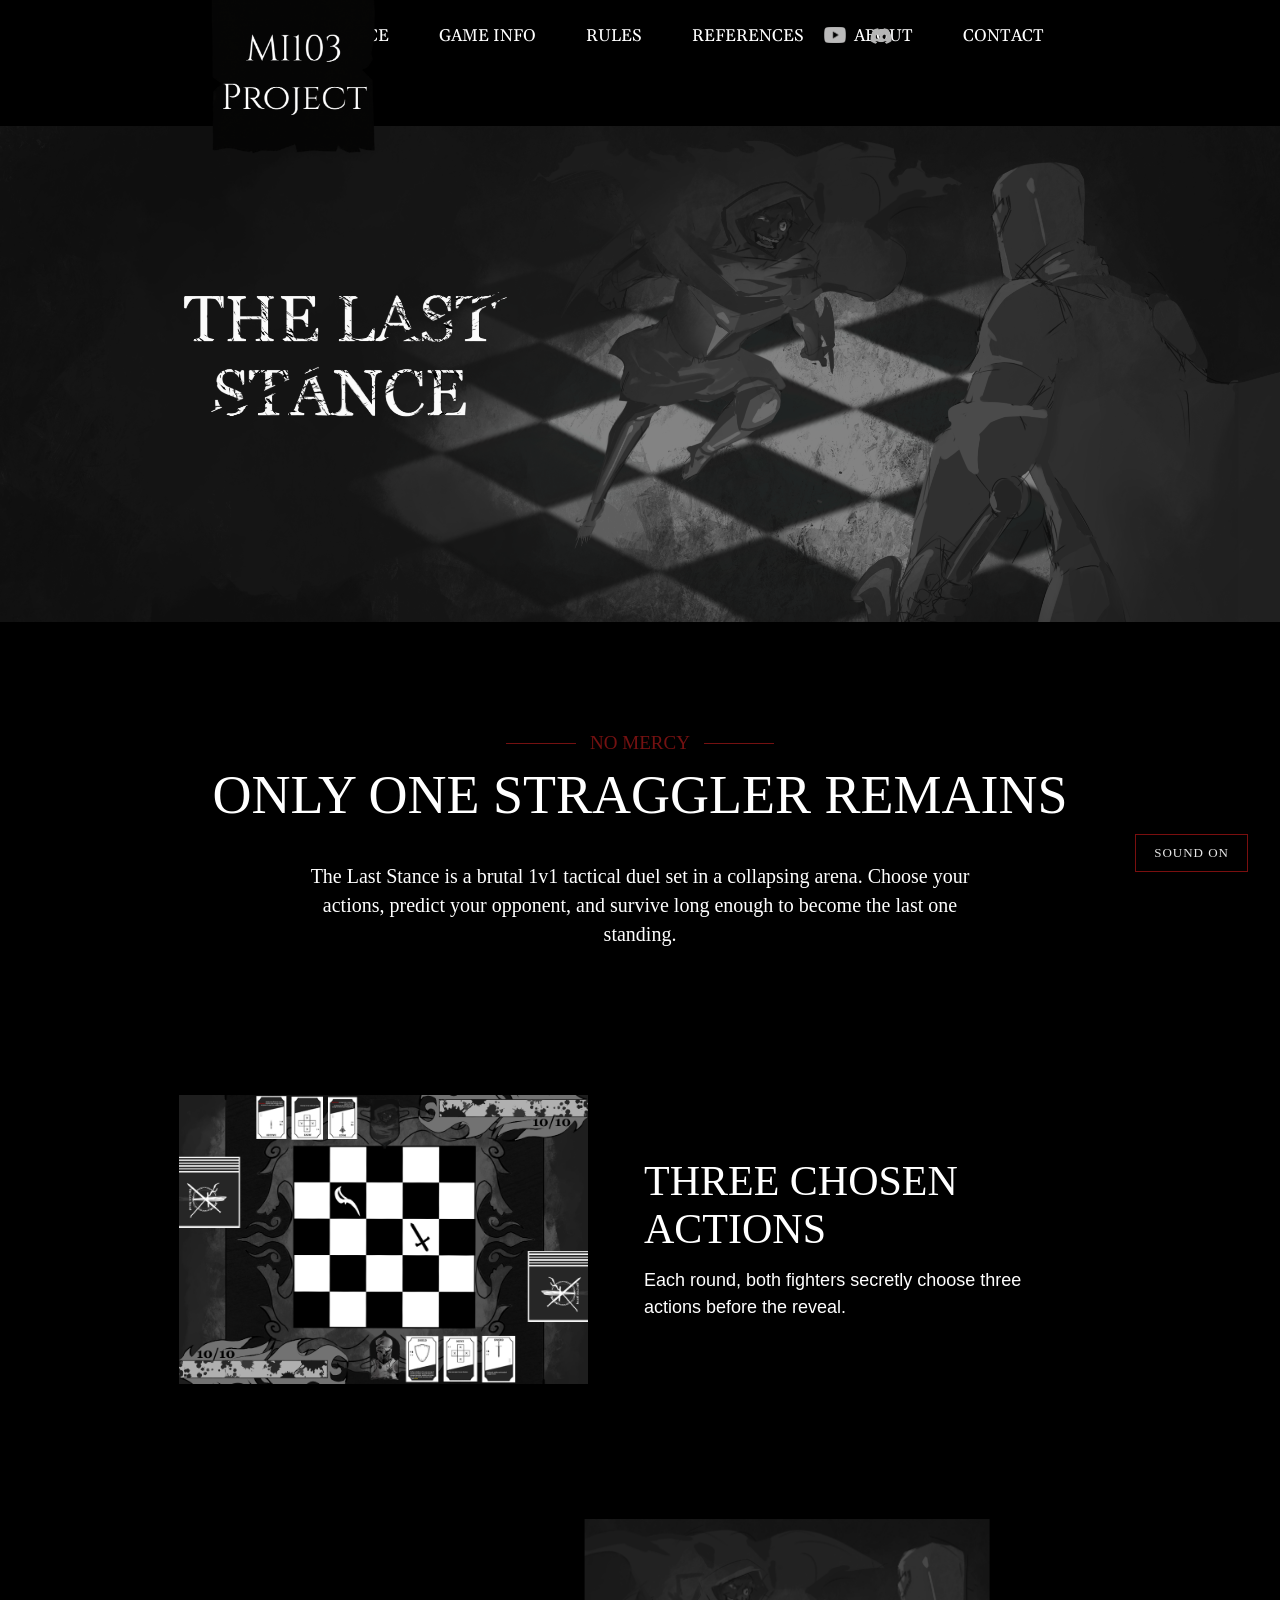
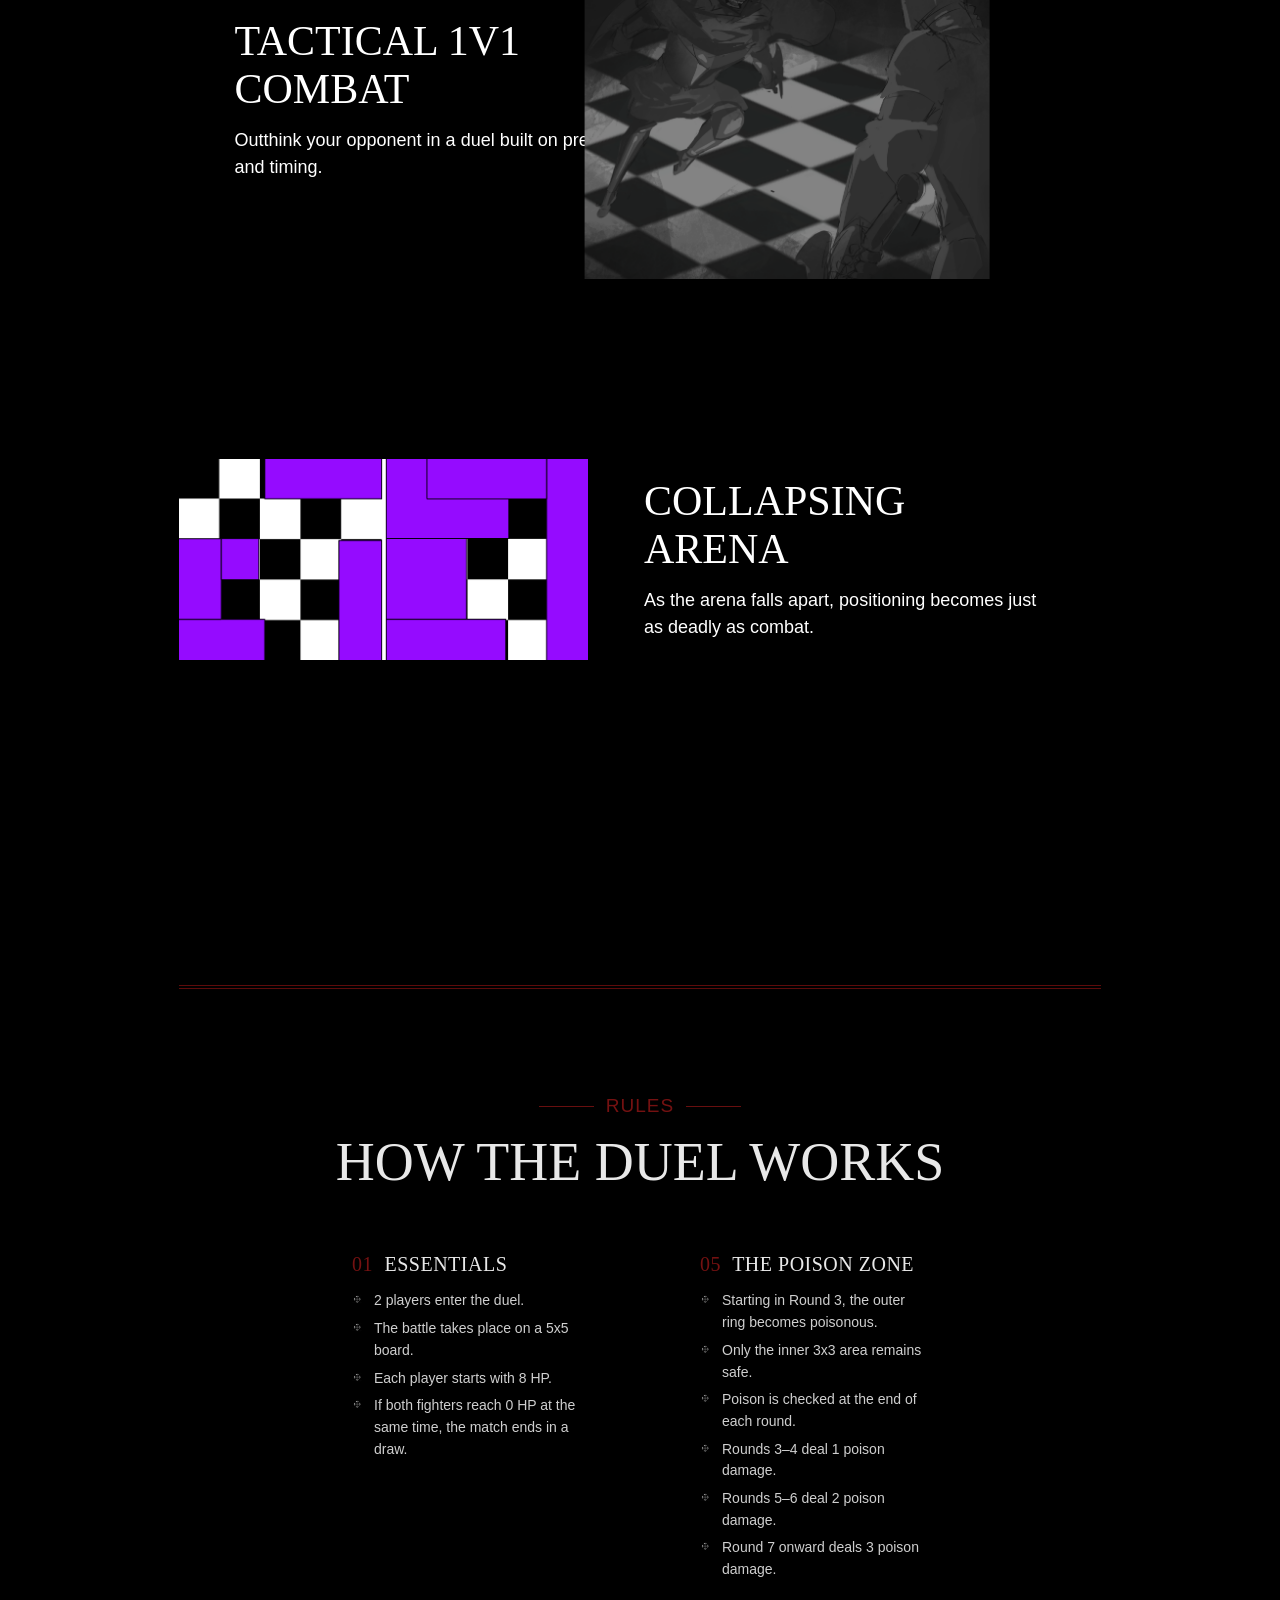
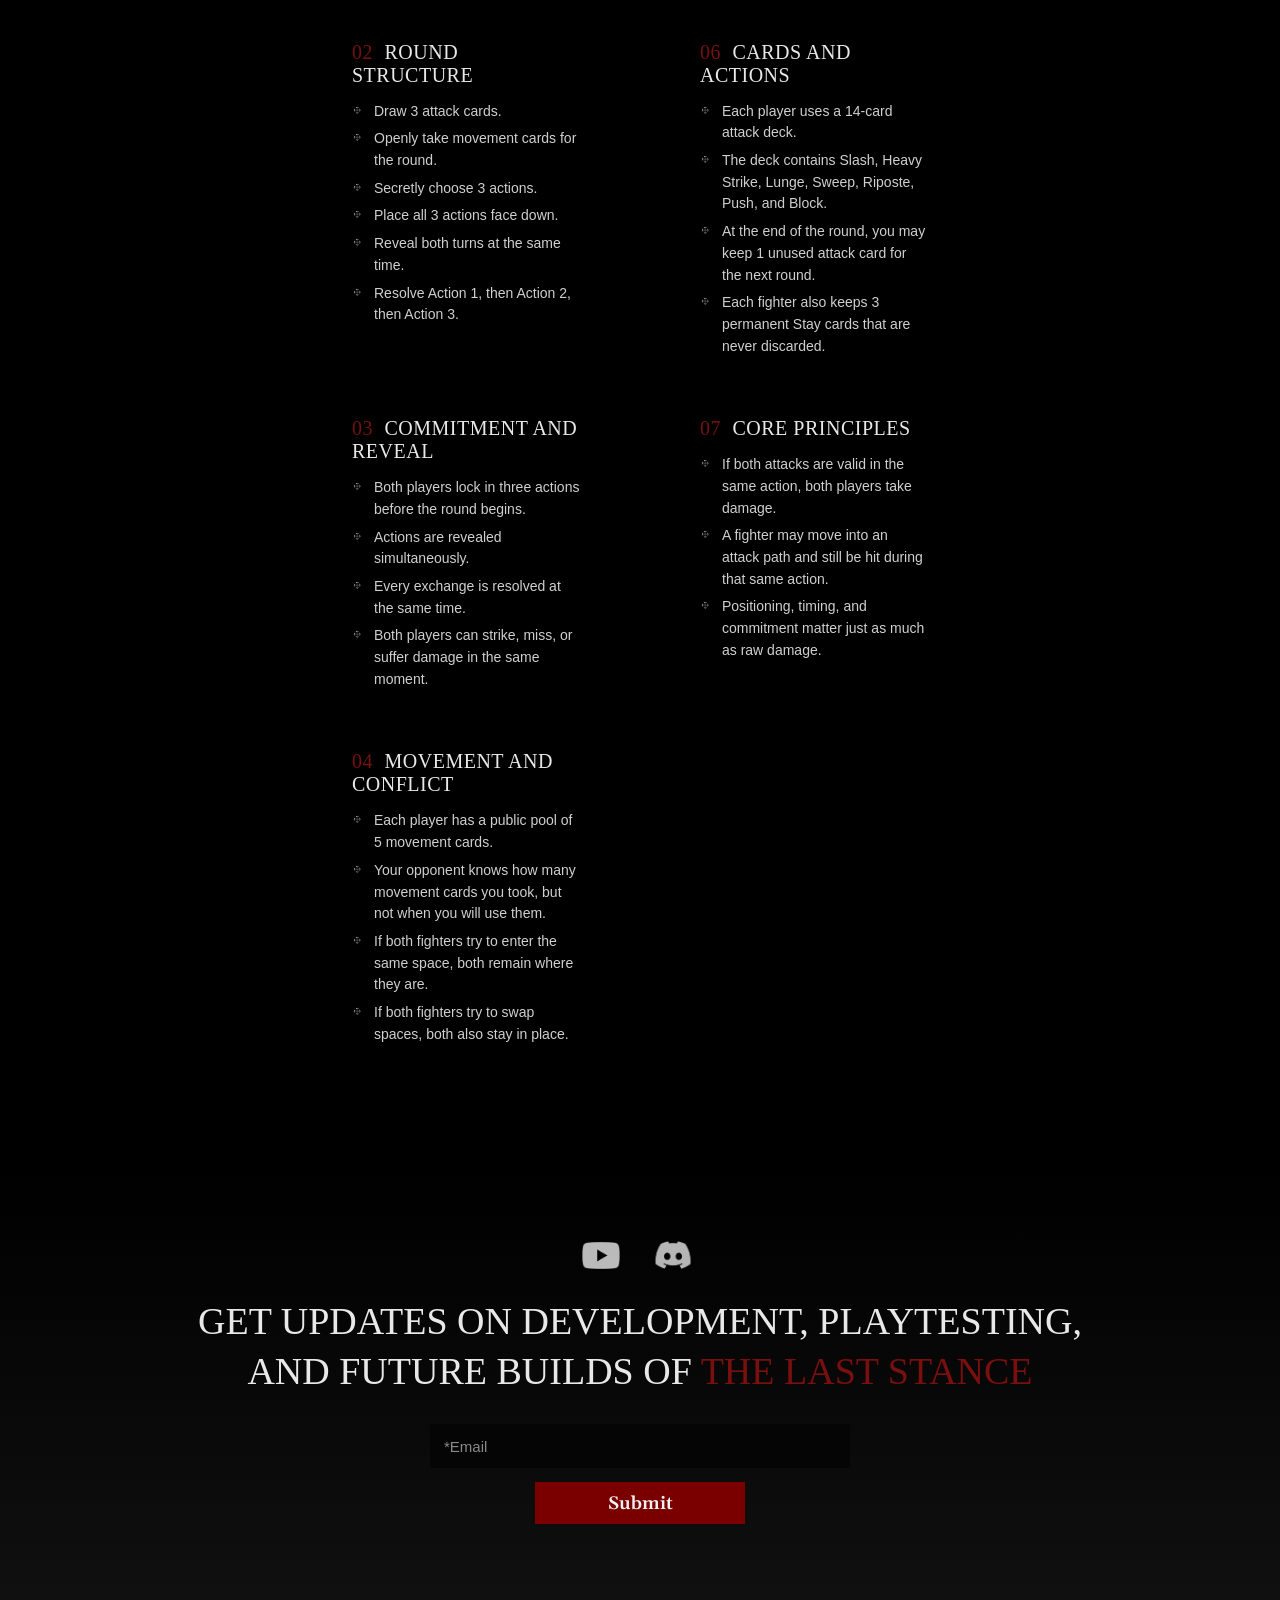
<file: index.html>
<html>

    <head>
        <meta charset="UTF-8">
        <title>The Last Stance</title>
        <link rel="icon" href="assets/Logo_The_Last_Stance.png" type="image/png">
        <link rel="stylesheet" href="style.css">
        <link rel="preconnect" href="https://fonts.googleapis.com">
        <link rel="preconnect" href="https://fonts.gstatic.com" crossorigin>
        <link href="https://fonts.googleapis.com/css2?family=Gelasio:wght@400;500;600;700&display=swap" rel="stylesheet">
    </head>

    <script>
        document.addEventListener("DOMContentLoaded", function () {
            document.body.classList.add("fade-in");

            const links = document.querySelectorAll('a[href$=".html"], a[href*=".html#"]');

            links.forEach(link => {
                link.addEventListener("click", function (e) {
                    const href = this.getAttribute("href");

                    if (!href || href.startsWith("#")) return;

                    e.preventDefault();
                    document.body.classList.remove("fade-in");
                    document.body.classList.add("fade-out");

                    setTimeout(() => {
                        window.location.href = href;
                    }, 150);
                });
            });
        });
    </script>

    
    <body>
        <audio id="bg-music" controls preload="auto">
            <source src="assets/music/Struggler.mp3" type="audio/mpeg">
        </audio>

        <button id="music-toggle" class="music-button" type="button">SOUND ON</button>

        
        <header class="navbar">
            <div class="logo-box">
                <a href="about.html" class="logo-link">
                    <img src="assets/paper.png" alt="MI103 Project Logo" class="logo-image">
                </a>
            </div>

            <nav class="nav-links">
                <a href="index.html">THE LAST STANCE</a>
                <a href="#game-info">GAME INFO</a>
                <a href="#rules">RULES</a>
                <a href="reference.html">REFERENCES</a>
                <a href="about.html">ABOUT</a>
                <a href="#contact">CONTACT</a>
            </nav>

            <div class="social-links">
                <a href="https://youtu.be/ySfu28yDXVg" aria-label="YouTube">
                    <img src="assets/Youtube_logo.png" alt="YouTube" class="youtube-icon">
                </a>
                <a href="https://discord.gg/TYEYENsBg" aria-label="Discord">
                    <img src="assets/Discord-Logo.png" alt="Discord">
                </a>
            </div>
        </header>


        <section class="hero-section">
            <img src="assets/background_with_title.png" alt="The Last Stance Hero Image" class="hero-image">
        </section>


        <section class="intro-section" id="game-info">
            <div class="intro-heading">
                <p class="intro-label">NO MERCY</p>
                <h2 class="intro-title">ONLY ONE STRAGGLER REMAINS</h2>
            </div>

            <div class="intro-summary">
                <p>
                    The Last Stance is a brutal 1v1 tactical duel set in a collapsing arena.
                    Choose your actions, predict your opponent, and survive long enough to become the last one standing.
                </p>
            </div>

            <div class="feature-row">
                <div class="feature-image-box">
                    <img src="assets/LastStanceUI_V2.png" alt="Feature image 1" class="feature-image feature-image-ui">
                </div>
                <div class="feature-text-box">
                    <h3>THREE CHOSEN ACTIONS</h3>
                    <p>Each round, both fighters secretly choose three actions before the reveal.</p>
                </div>
            </div>

            <div class="feature-row reverse">
                <div class="feature-image-box">
                    <img src="assets/pvp.png" alt="Feature image 2" class="feature-image feature-image-duel">
                </div>
                <div class="feature-text-box">
                    <h3>TACTICAL 1V1 COMBAT</h3>
                    <p>Outthink your opponent in a duel built on pressure and timing.</p>
                </div>
            </div>

            <div class="feature-row">
                <div class="feature-image-box">
                    <img src="assets/arena.png" alt="Feature image 3" class="feature-image box-update">
                </div>
                <div class="feature-text-box">
                    <h3>COLLAPSING ARENA</h3>
                    <p>As the arena falls apart, positioning becomes just as deadly as combat.</p>
                </div>
            </div>
        </section>

        <div class="double-divider"></div>

        <section class="rules-section" id="rules">
            <div class="rules-heading">
                <p class="rules-label">RULES</p>
                <h2 class="rules-title">HOW THE DUEL WORKS</h2>
            </div>

            <div class="rules-grid">
                <div class="rule-card">
                    <h3><span>01</span> ESSENTIALS</h3>
                    <ul class="rule-list">
                        <li>2 players enter the duel.</li>
                        <li>The battle takes place on a 5x5 board.</li>
                        <li>Each player starts with 8 HP.</li>
                        <li>If both fighters reach 0 HP at the same time, the match ends in a draw.</li>
                    </ul>
                </div>

                <div class="rule-card">
                    <h3><span>05</span> THE POISON ZONE</h3>
                    <ul class="rule-list">
                        <li>Starting in Round 3, the outer ring becomes poisonous.</li>
                        <li>Only the inner 3x3 area remains safe.</li>
                        <li>Poison is checked at the end of each round.</li>
                        <li>Rounds 3–4 deal 1 poison damage.</li>
                        <li>Rounds 5–6 deal 2 poison damage.</li>
                        <li>Round 7 onward deals 3 poison damage.</li>
                    </ul>
                </div>

                <div class="rule-card">
                    <h3><span>02</span> ROUND STRUCTURE</h3>
                    <ul class="rule-list">
                        <li>Draw 3 attack cards.</li>
                        <li>Openly take movement cards for the round.</li>
                        <li>Secretly choose 3 actions.</li>
                        <li>Place all 3 actions face down.</li>
                        <li>Reveal both turns at the same time.</li>
                        <li>Resolve Action 1, then Action 2, then Action 3.</li>
                    </ul>
                </div>

                <div class="rule-card">
                    <h3><span>06</span> CARDS AND ACTIONS</h3>
                    <ul class="rule-list">
                        <li>Each player uses a 14-card attack deck.</li>
                        <li>The deck contains Slash, Heavy Strike, Lunge, Sweep, Riposte, Push, and Block.</li>
                        <li>At the end of the round, you may keep 1 unused attack card for the next round.</li>
                        <li>Each fighter also keeps 3 permanent Stay cards that are never discarded.</li>
                    </ul>
                </div>

                <div class="rule-card">
                    <h3><span>03</span> COMMITMENT AND REVEAL</h3>
                    <ul class="rule-list">
                        <li>Both players lock in three actions before the round begins.</li>
                        <li>Actions are revealed simultaneously.</li>
                        <li>Every exchange is resolved at the same time.</li>
                        <li>Both players can strike, miss, or suffer damage in the same moment.</li>
                    </ul>
                </div>

                <div class="rule-card">
                    <h3><span>07</span> CORE PRINCIPLES</h3>
                    <ul class="rule-list">
                        <li>If both attacks are valid in the same action, both players take damage.</li>
                        <li>A fighter may move into an attack path and still be hit during that same action.</li>
                        <li>Positioning, timing, and commitment matter just as much as raw damage.</li>
                    </ul>
                </div>

                <div class="rule-card">
                    <h3><span>04</span> MOVEMENT AND CONFLICT</h3>
                    <ul class="rule-list">
                        <li>Each player has a public pool of 5 movement cards.</li>
                        <li>Your opponent knows how many movement cards you took, but not when you will use them.</li>
                        <li>If both fighters try to enter the same space, both remain where they are.</li>
                        <li>If both fighters try to swap spaces, both also stay in place.</li>
                    </ul>
                </div>
            </div>
        </section>


        <section class="update-section" id="contact">
            <div class="update-icons">
                <a href="https://youtu.be/ySfu28yDXVg" aria-label="YouTube">
                    <img src="assets/Youtube_logo.png" alt="YouTube" class="footer-youtube-icon" class="sec_youtube_icon">
                </a>
                <a href="https://discord.gg/TYEYENsBg" aria-label="Discord">
                    <img src="assets/Discord-Logo.png" alt="Discord" class="footer-discord-icon">
                </a>
            </div>

            <h2 class="update-title">
                GET UPDATES ON DEVELOPMENT, PLAYTESTING,<br>
                AND FUTURE BUILDS OF <span>THE LAST STANCE</span>
            </h2>

            <form class="update-form">
                <input type="email" class="update-input" placeholder="*Email">
                <button type="submit" class="submit-button">Submit</button>
            </form>
        </section>



        <script>
            const music = document.getElementById("bg-music");
            const musicToggle = document.getElementById("music-toggle");

            window.addEventListener("load", async () => {
                const savedTime = localStorage.getItem("musicTime");
                const shouldPlay = localStorage.getItem("musicPlaying");

                if (savedTime) {
                    music.currentTime = parseFloat(savedTime);
                }

                if (shouldPlay === "true") {
                    try {
                        await music.play();
                        musicToggle.textContent = "SOUND OFF";
                    } catch (error) {
                        console.log("Autoplay was blocked:", error);
                        musicToggle.textContent = "SOUND ON";
                    }
                }
            });

            music.addEventListener("timeupdate", () => {
                localStorage.setItem("musicTime", music.currentTime);
            });

            musicToggle.addEventListener("click", async () => {
                try {
                    if (music.paused) {
                        await music.play();
                        localStorage.setItem("musicPlaying", "true");
                        musicToggle.textContent = "SOUND OFF";
                    } else {
                        music.pause();
                        localStorage.setItem("musicPlaying", "false");
                        musicToggle.textContent = "SOUND ON";
                    }
                } catch (error) {
                    console.error("music failed:", error);
                }
            });

            window.addEventListener("beforeunload", () => {
                localStorage.setItem("musicTime", music.currentTime);
            });
        </script>

    </body>

</html>
</file>
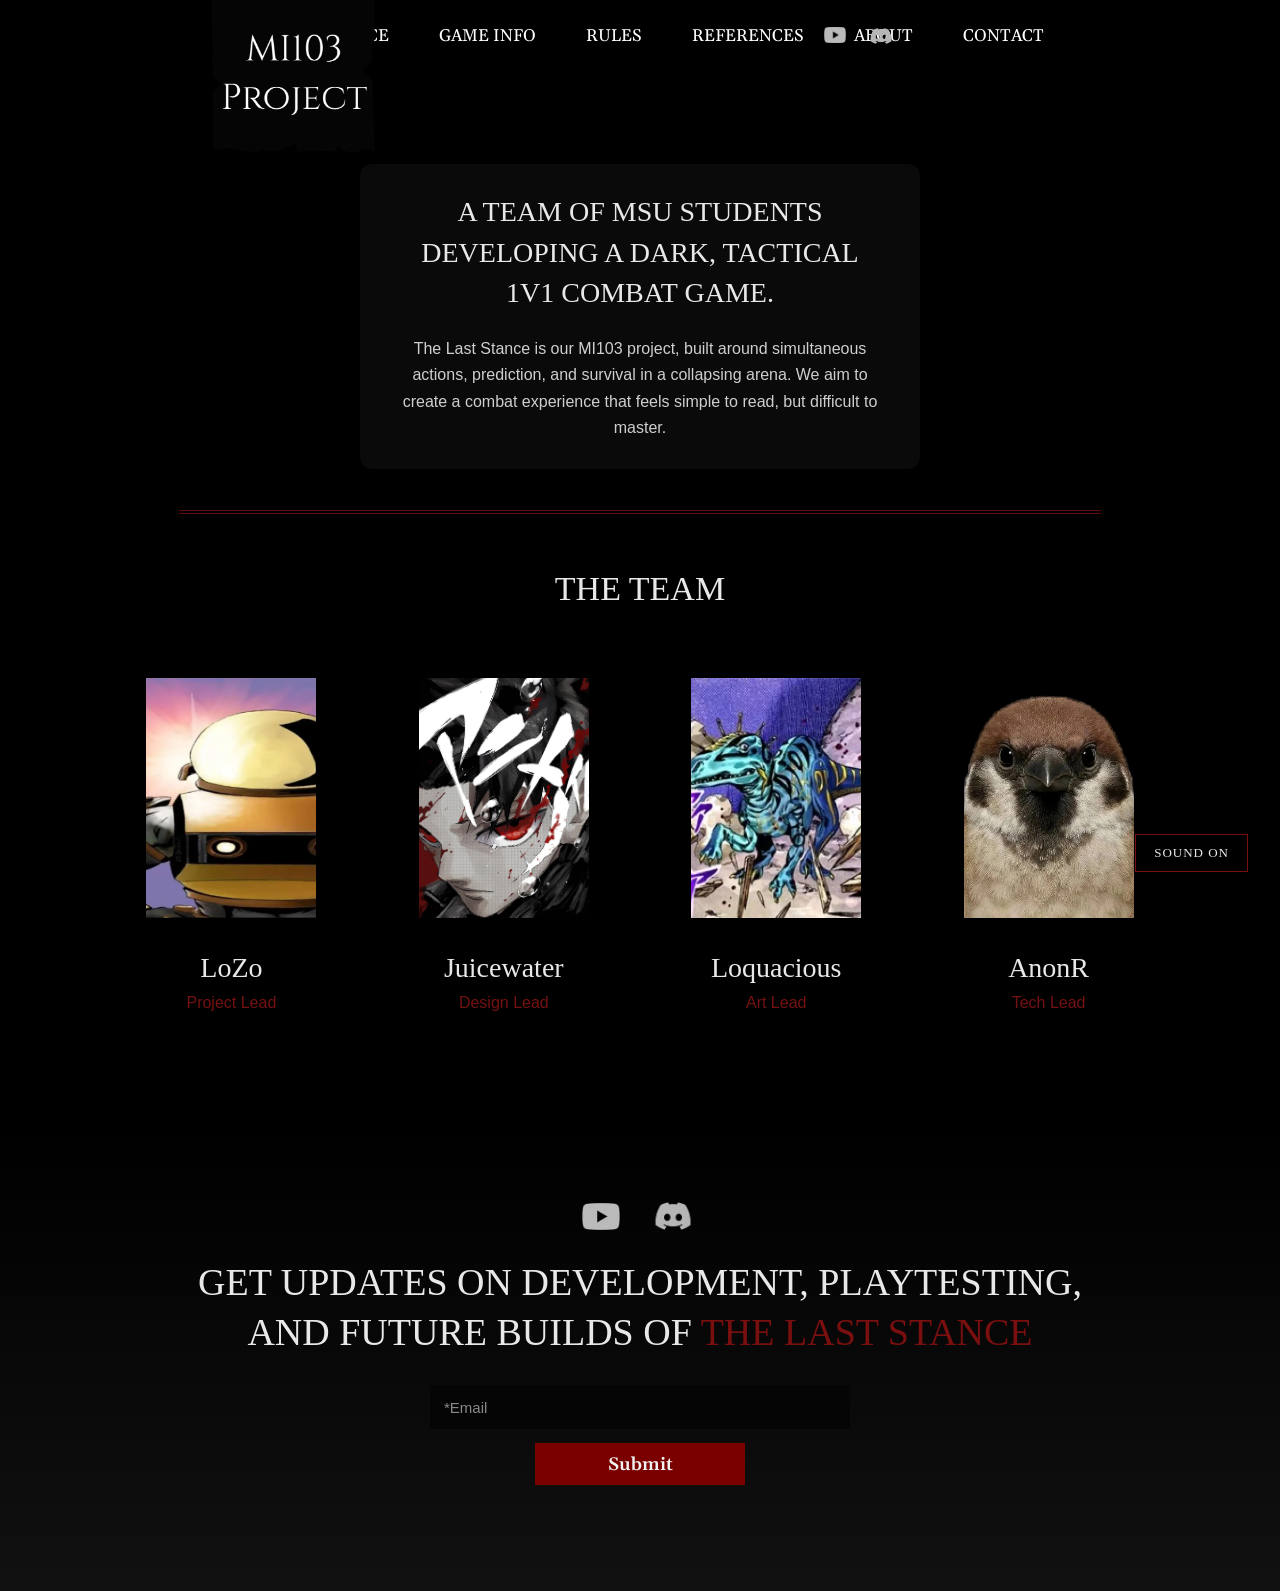
<file: about.html>
<html>
    <head>
        <meta charset="UTF-8">
        <title>The Last Stance</title>
        <link rel="stylesheet" href="style.css">
        <link rel="icon" href="assets/Logo_The_Last_Stance.png" type="image/png">
        <link rel="preconnect" href="https://fonts.googleapis.com">
        <link rel="preconnect" href="https://fonts.gstatic.com" crossorigin>
        <link href="https://fonts.googleapis.com/css2?family=Gelasio:wght@400;500;600;700&display=swap" rel="stylesheet">
    </head>

    <script>
        document.addEventListener("DOMContentLoaded", function () {
            document.body.classList.add("fade-in");

            const links = document.querySelectorAll('a[href$=".html"], a[href*=".html#"]');

            links.forEach(link => {
                link.addEventListener("click", function (e) {
                    const href = this.getAttribute("href");

                    if (!href || href.startsWith("#")) return;

                    e.preventDefault();
                    document.body.classList.remove("fade-in");
                    document.body.classList.add("fade-out");

                    setTimeout(() => {
                        window.location.href = href;
                    }, 150);
                });
            });
        });
    </script>

    <body>

        <audio id="bg-music" controls preload="auto">
            <source src="assets/music/Struggler.mp3" type="audio/mpeg">
        </audio>

        <button id="music-toggle" class="music-button" type="button">SOUND ON</button>

        
        <header class="navbar">
            <div class="logo-box">
                <a href="index.html" class="logo-link">
                    <img src="assets/paper.png" alt="MI103 Project Logo" class="logo-image">
                </a>
            </div>

            <nav class="nav-links">
                <a href="index.html">THE LAST STANCE</a>
                <a href="index.html#game-info">GAME INFO</a>
                <a href="index.html#rules">RULES</a>
                <a href="reference.html">REFERENCES</a>
                <a href="about.html">ABOUT</a>
                <a href="#contact">CONTACT</a>
            </nav>

            <div class="social-links">
                <a href="https://youtu.be/ySfu28yDXVg" aria-label="YouTube">
                    <img src="assets/Youtube_logo.png" alt="YouTube" class="youtube-icon">
                </a>
                <a href="https://discord.gg/TYEYENsBg" aria-label="Discord">
                    <img src="assets/Discord-Logo.png" alt="Discord">
                </a>
            </div>
        </header>


        <section class="about-section">
            <div class="about-intro-box">
                <h2 class="about-intro-title">
                    A TEAM OF MSU STUDENTS<br>
                    DEVELOPING A DARK, TACTICAL 1V1 COMBAT GAME.
                </h2>

                <p class="about-intro-text">
                    The Last Stance is our MI103 project, built around simultaneous actions,
                    prediction, and survival in a collapsing arena. We aim to create a combat
                    experience that feels simple to read, but difficult to master.
                </p>
            </div>

            <div class="double-divider"></div>

            <h2 class="team-title">THE TEAM</h2>

            <div class="team-grid">
                <div class="team-card">
                    <div class="team-image-box">
                        <img src="assets/Lozo.png" alt="LoZo" class="team-image">
                    </div>
                    <h3 class="team-name">LoZo</h3>
                    <p class="team-role">Project Lead</p>
                </div>

                <div class="team-card">
                    <div class="team-image-box">
                        <img src="assets/juicewater.png" alt="Juicewater" class="team-image">
                    </div>
                    <h3 class="team-name">Juicewater</h3>
                    <p class="team-role">Design Lead</p>
                </div>

                <div class="team-card">
                    <div class="team-image-box">
                        <img src="assets/Loquacious.png" alt="Loquacious" class="team-image">
                    </div>
                    <h3 class="team-name">Loquacious</h3>
                    <p class="team-role">Art Lead</p>
                </div>

                <div class="team-card">
                    <div class="team-image-box">
                        <img src="assets/AnonR.png" alt="AnonR" class="team-image">
                    </div>
                    <h3 class="team-name">AnonR</h3>
                    <p class="team-role">Tech Lead</p>
                </div>
            </div>
        </section>


        <section class="update-section" id="contact">
            <div class="update-icons">
                <a href="https://youtu.be/ySfu28yDXVg" aria-label="YouTube">
                    <img src="assets/Youtube_logo.png" alt="YouTube" class="footer-youtube-icon" class="sec_youtube_icon">
                </a>
                <a href="https://discord.gg/TYEYENsBg" aria-label="Discord">
                    <img src="assets/Discord-Logo.png" alt="Discord" class="footer-discord-icon">
                </a>
            </div>

            <h2 class="update-title">
                GET UPDATES ON DEVELOPMENT, PLAYTESTING,<br>
                AND FUTURE BUILDS OF <span>THE LAST STANCE</span>
            </h2>

            <form class="update-form">
                <input type="email" class="update-input" placeholder="*Email">
                <button type="submit" class="submit-button">Submit</button>
            </form>
        </section>


<script>
            const music = document.getElementById("bg-music");
            const musicToggle = document.getElementById("music-toggle");

            window.addEventListener("load", async () => {
                const savedTime = localStorage.getItem("musicTime");
                const shouldPlay = localStorage.getItem("musicPlaying");

                if (savedTime) {
                    music.currentTime = parseFloat(savedTime);
                }

                if (shouldPlay === "true") {
                    try {
                        await music.play();
                        musicToggle.textContent = "SOUND OFF";
                    } catch (error) {
                        console.log("Autoplay was blocked:", error);
                        musicToggle.textContent = "SOUND ON";
                    }
                }
            });

            music.addEventListener("timeupdate", () => {
                localStorage.setItem("musicTime", music.currentTime);
            });

            musicToggle.addEventListener("click", async () => {
                try {
                    if (music.paused) {
                        await music.play();
                        localStorage.setItem("musicPlaying", "true");
                        musicToggle.textContent = "SOUND OFF";
                    } else {
                        music.pause();
                        localStorage.setItem("musicPlaying", "false");
                        musicToggle.textContent = "SOUND ON";
                    }
                } catch (error) {
                    console.error("music failed:", error);
                }
            });

            window.addEventListener("beforeunload", () => {
                localStorage.setItem("musicTime", music.currentTime);
            });
        </script>

    </body>

</html>
</file>
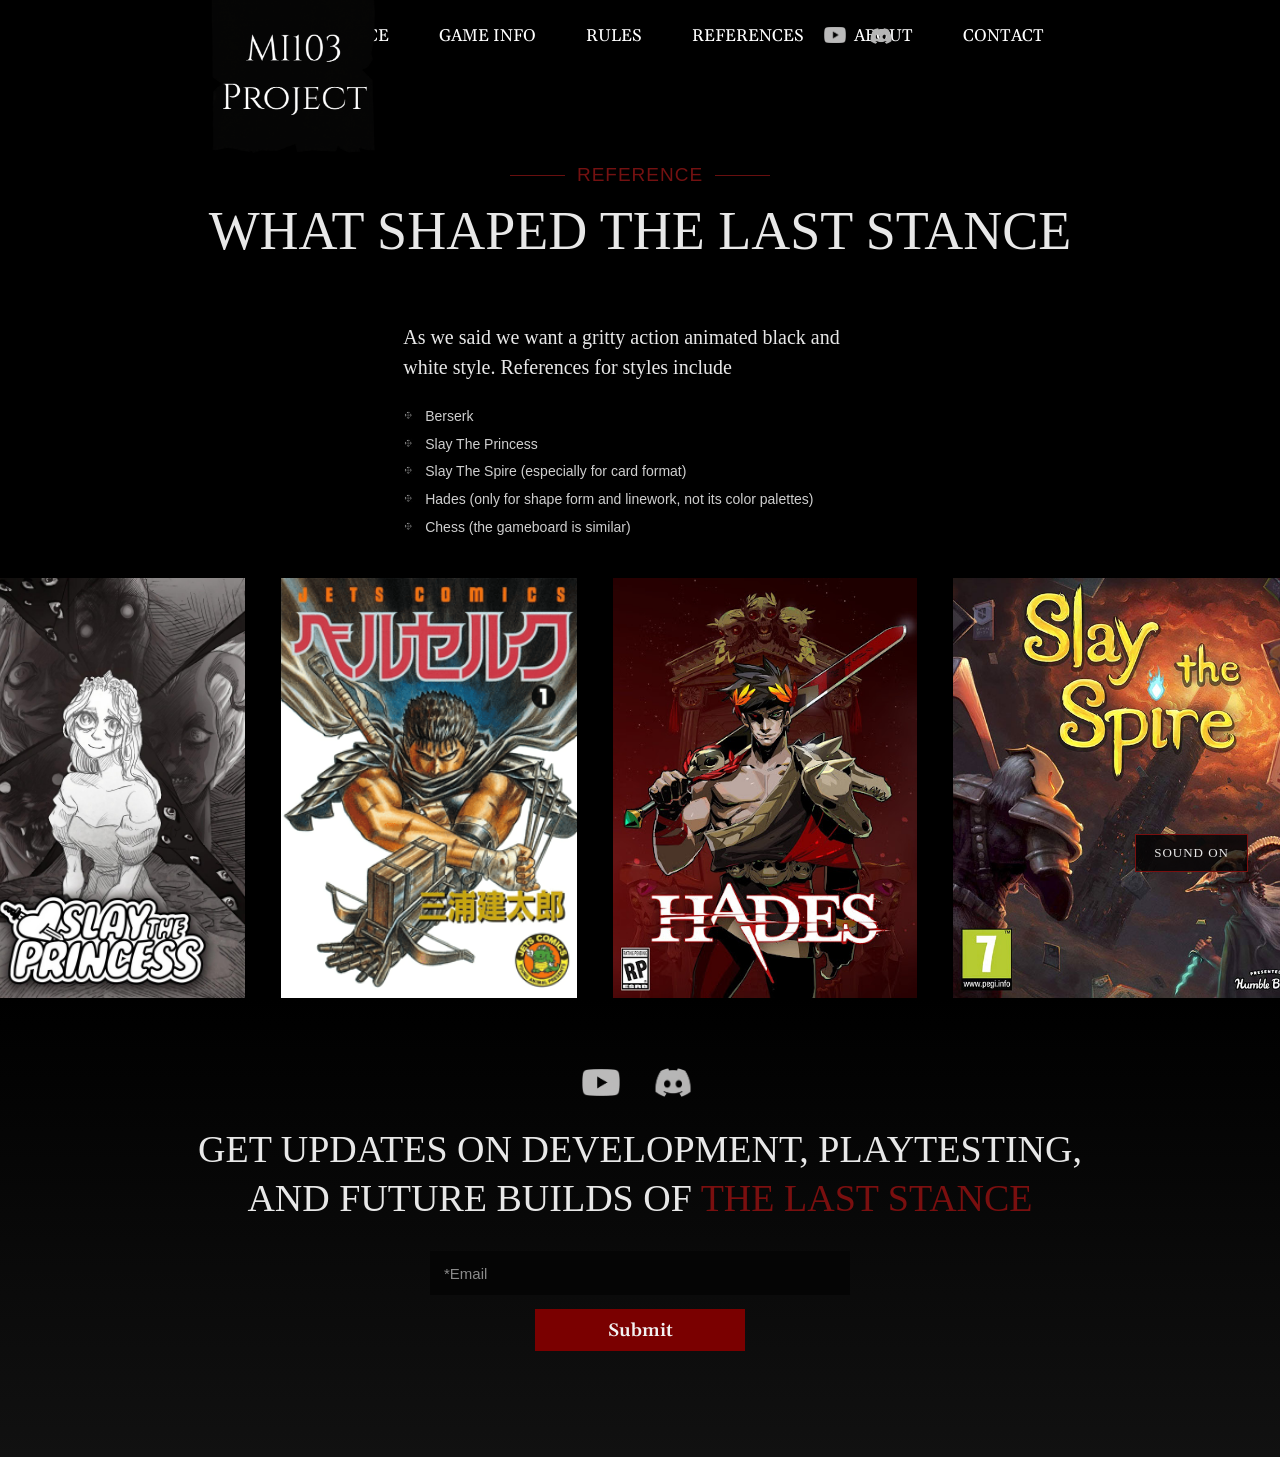
<file: reference.html>
<html>
    <head>
        <meta charset="UTF-8">
        <title>The Last Stance</title>
        <link rel="stylesheet" href="style.css">
        <link rel="icon" href="assets/Logo_The_Last_Stance.png" type="image/png">
        <link rel="preconnect" href="https://fonts.googleapis.com">
        <link rel="preconnect" href="https://fonts.gstatic.com" crossorigin>
        <link href="https://fonts.googleapis.com/css2?family=Gelasio:wght@400;500;600;700&display=swap" rel="stylesheet">
    </head>

    <script>
        document.addEventListener("DOMContentLoaded", function () {
            document.body.classList.add("fade-in");

            const links = document.querySelectorAll('a[href$=".html"], a[href*=".html#"]');

            links.forEach(link => {
                link.addEventListener("click", function (e) {
                    const href = this.getAttribute("href");

                    if (!href || href.startsWith("#")) return;

                    e.preventDefault();
                    document.body.classList.remove("fade-in");
                    document.body.classList.add("fade-out");

                    setTimeout(() => {
                        window.location.href = href;
                    }, 150);
                });
            });
        });
    </script>

    <body>

        <audio id="bg-music" controls preload="auto">
            <source src="assets/music/Struggler.mp3" type="audio/mpeg">
        </audio>

        <button id="music-toggle" class="music-button" type="button">SOUND ON</button>


        <header class="navbar">
            <div class="logo-box">
                <a href="index.html" class="logo-link">
                    <img src="assets/paper.png" alt="MI103 Project Logo" class="logo-image">
                </a>
            </div>

            <nav class="nav-links">
                <a href="index.html">THE LAST STANCE</a>
                <a href="index.html#game-info">GAME INFO</a>
                <a href="index.html#rules">RULES</a>
                <a href="reference.html">REFERENCES</a>
                <a href="about.html">ABOUT</a>
                <a href="#contact">CONTACT</a>
            </nav>

            <div class="social-links">
                <a href="https://youtu.be/ySfu28yDXVg" aria-label="YouTube">
                    <img src="assets/Youtube_logo.png" alt="YouTube" class="youtube-icon">
                </a>
                <a href="https://discord.gg/TYEYENsBg" aria-label="Discord">
                    <img src="assets/Discord-Logo.png" alt="Discord">
                </a>
            </div>
        </header>

        <main class="reference-page">
            <div class="rules-heading">
                <p class="rules-label">REFERENCE</p>
                <h2 class="rules-title">WHAT SHAPED THE LAST STANCE</h2>
            </div>

            <div class="reference-text">
                <p class="reference-intro">
                    As we said we want a gritty action animated black and white style.
                    References for styles include
                </p>

                <ul class="rule-list">
                    <li>Berserk</li>
                    <li>Slay The Princess</li>
                    <li>Slay The Spire (especially for card format)</li>
                    <li>Hades (only for shape form and linework, not its color palettes)</li>
                    <li>Chess (the gameboard is similar)</li>
                </ul>
            </div>

            <div class="reference-image-row">
                <img src="assets/slay_the_princess.png" alt="Slay the Princess reference" class="reference-image">
                <img src="assets/Berserk.png" alt="Berserk reference" class="reference-image">
                <img src="assets/hades.png" alt="Hades reference" class="reference-image">
                <img src="assets/Slay_the_spire.png" alt="Slay the Spire reference" class="reference-image">
            </div>
        </main>


        <section class="update-section" id="contact">
            <div class="update-icons">
                <a href="https://youtu.be/ySfu28yDXVg" aria-label="YouTube">
                    <img src="assets/Youtube_logo.png" alt="YouTube" class="footer-youtube-icon" class="sec_youtube_icon">
                </a>
                <a href="https://discord.gg/TYEYENsBg" aria-label="Discord">
                    <img src="assets/Discord-Logo.png" alt="Discord" class="footer-discord-icon">
                </a>
            </div>

            <h2 class="update-title">
                GET UPDATES ON DEVELOPMENT, PLAYTESTING,<br>
                AND FUTURE BUILDS OF <span>THE LAST STANCE</span>
            </h2>

            <form class="update-form">
                <input type="email" class="update-input" placeholder="*Email">
                <button type="submit" class="submit-button">Submit</button>
            </form>
        </section>   
        
        
<script>
            const music = document.getElementById("bg-music");
            const musicToggle = document.getElementById("music-toggle");

            window.addEventListener("load", async () => {
                const savedTime = localStorage.getItem("musicTime");
                const shouldPlay = localStorage.getItem("musicPlaying");

                if (savedTime) {
                    music.currentTime = parseFloat(savedTime);
                }

                if (shouldPlay === "true") {
                    try {
                        await music.play();
                        musicToggle.textContent = "SOUND OFF";
                    } catch (error) {
                        console.log("Autoplay was blocked:", error);
                        musicToggle.textContent = "SOUND ON";
                    }
                }
            });

            music.addEventListener("timeupdate", () => {
                localStorage.setItem("musicTime", music.currentTime);
            });

            musicToggle.addEventListener("click", async () => {
                try {
                    if (music.paused) {
                        await music.play();
                        localStorage.setItem("musicPlaying", "true");
                        musicToggle.textContent = "SOUND OFF";
                    } else {
                        music.pause();
                        localStorage.setItem("musicPlaying", "false");
                        musicToggle.textContent = "SOUND ON";
                    }
                } catch (error) {
                    console.error("music failed:", error);
                }
            });

            window.addEventListener("beforeunload", () => {
                localStorage.setItem("musicTime", music.currentTime);
            });
        </script>

    </body>

</html>
</file>
<file: style.css>
html {
    scroll-behavior: smooth;
}

body {
    opacity: 1;
    transition: opacity 0.2s ease;
}

body.fade-out {
    opacity: 0;
}

body.fade-in {
    opacity: 0;
    animation: pageFadeIn 0.35s ease forwards;
}

@keyframes pageFadeIn {
    from {
        opacity: 0;
    }
    to {
        opacity: 1;
    }
}


.music-button {
    position: fixed;
    right: 32px;
    bottom: 28px;
    z-index: 2000;
    background-color: rgba(0, 0, 0, 0.75);
    border: 1px solid #7a0f0f;
    color: #e8e8e8;
    font-family: "Cinzel", serif;
    font-size: 13px;
    letter-spacing: 1px;
    padding: 10px 18px;
    cursor: pointer;
    transition: background-color 0.25s ease, color 0.25s ease;
}

.music-button:hover {
    background-color: #7a0f0f;
    color: #ffffff;
}


body {
    margin: 0;
    background-color: #000000;
    color: #FFFFFF;
}

.navbar {
    position: fixed;
    top: 0;
    left: 0;
    width: 100%;
    height: 72px;
    background-color: rgb(0, 0, 0);
    display: flex;
    align-items: center;
    justify-content: center;
    padding: 0 36px;
    box-sizing: border-box;
    z-index: 1000;
}

.logo-box {
    position: absolute;
    left: 15%;
    display: flex;
    align-items: center;
    transform: translateY(37px);
    
}

.logo-link {
    display: block;
}

.logo-image {
    height: 190px;
    width: auto;
    display: block;
    transition: filter 0.25s ease;
}

.logo-link:hover .logo-image {
    filter: brightness(2);
}

.nav-links {
    display: flex;
    align-items: center;
    gap: 50px;
}

.nav-links a {
    color: FFFFFF;
    text-decoration: none;
    font-family: Gelasio;
    font-size: 17px;
    transition: color 0.25s ease;
}

.nav-links a:hover {
    color: #741111;
}

.social-links {
    display: flex;
    position: absolute;
    right: 30%;
    gap: 20px;

}

.social-links a {
    align-items: center;
    justify-content: center;

}

.social-links img {
    width: 30px;
    height: 30px;
    object-fit: contain;
}

.social-links .youtube-icon {
    width: 22px;
    height: 22px;
    object-fit: contain;
    transform: translateY(3px);
}

.hero-section {
    width: 100%;
    padding-top: 72px;
    box-sizing: border-box;
    overflow: hidden;
}

.hero-image {
    width: 100%;
    height: auto;
    display: block;
}



.intro-section {
    padding: 110px 0 140px;
}

.intro-heading {
    text-align: center;
    margin-bottom: 36px;
}

.intro-label {
    font-family: "Cinzel", serif;
    font-size: 19px;
    font-weight: lighter;
    color: #741111;
    margin: 0 0 10px 0;

    display: flex;
    align-items: center;
    justify-content: center;
    gap: 14px;
}

.intro-label::before,
.intro-label::after {
    content: "";
    display: block;
    width: 70px;
    height: 1px;
    background-color: #741111;
}


.intro-title {
    font-family: "Cinzel", serif;
    font-size: 54px;
    font-weight: 400;
    color: #ffffff;
    margin: 0;
}

.intro-summary {
    max-width: 700px;
    margin: 0 auto 90px auto;
    text-align: center;
}

.intro-summary p {
    font-family: "Cinzel", serif;
    font-size: 20px;
    line-height: 1.45;
    color: #ffffff;
    margin: 0;
}

.feature-row {
    width: 72%;
    margin: 0 auto 80px auto;
    display: flex;
    align-items: center;
    justify-content: space-between;
    gap: 56px;
}

.feature-row.reverse {
    flex-direction: row-reverse;
}

.feature-image-box {
    flex: 1;
    display: flex;
    align-items: center;
    justify-content: center;
}

.feature-image {
    width: 100%;
    max-width: 640px;
    height: 360px;
    object-fit: cover;
    display: block;
}

.feature-image-ui {
    max-width: 720px;
    height: 400px;
    object-fit: contain;
}

.feature-text-box {
    flex: 1;
    padding-left: 24px;
    padding-right: 24px;
    box-sizing: border-box;
}

.feature-row.reverse .feature-text-box {
    padding-left: 6%;
    padding-right: 0;
}

.feature-row:not(.reverse) .feature-text-box {
    padding-left: 0;
    padding-right: 48px;
}

.feature-image-duel {
    transform: translateX(-27.5%);
}

.feature-text-box h3 {
    font-family: "Cinzel", serif;
    font-size: 42px;
    font-weight: 400;
    color: #ffffff;
    margin: 0 0 14px 0;
}

.feature-text-box p {
    font-family: "42dot Sans", sans-serif;
    font-size: 18px;
    line-height: 1.5;
    color: #ffffff;
    margin: 0;
}

.box-update {
    max-width: 720px;
    height: 400px;
    object-fit: contain;
}

.double-divider {
    width: 72%;
    height: 6px;
    margin: 5px auto 55px auto;
    position: relative;
}

.double-divider::before,
.double-divider::after {
    content: "";
    position: absolute;
    left: 0;
    width: 100%;
    height: 1px;
    background-color: #5D0B0B;
}

.double-divider::before {
    top: 1px;
}

.double-divider::after {
    top: 4px;
}

.rules-section {
    background-color: #000000;
    padding: 50px 0 120px;
}

.rules-heading {
    text-align: center;
    margin-bottom: 60px;
}

.rules-label {
    font-family: "Cinzel", sans-serif;
    font-size: 19px;
    font-weight: 300;
    color: #741111;
    letter-spacing: 1px;
    margin: 0 0 14px 0;

    display: flex;
    align-items: center;
    justify-content: center;
    gap: 12px;
}

.rules-label::before,
.rules-label::after {
    content: "";
    display: block;
    width: 55px;
    height: 1px;
    background-color: #741111;
    opacity: 0.9;
}

.rules-title {
    font-family: "Cinzel", serif;
    font-size: 54px;
    font-weight: 300;
    color: #e8e8e8;
    margin: 0;
}

.rules-grid {
    width: 45%;
    margin: 0 auto;
    display: grid;
    grid-template-columns: 1fr 1fr;
    column-gap: 120px;
    row-gap: 54px;
}

.rule-card h3 {
    font-family: "Cinzel", serif;
    font-size: 20px;
    font-weight: 300;
    color: #e8e8e8;
    margin: 0 0 14px 0;
    letter-spacing: 0.5px;
}

.rule-card h3 span {
    color: #741111;
    margin-right: 6px;
}

.rule-list {
    list-style: none;
    padding: 0;
    margin: 0;
}

.rule-list li {
    font-family: "42dot Sans", sans-serif;
    font-size: 14px;
    line-height: 1.55;
    color: #cfcfcf;
    margin: 0 0 6px 0;
    padding-left: 22px;
    position: relative;
}

.rule-list li::before {
    content: "";
    position: absolute;
    left: 0;
    top: 4px;
    width: 10px;
    height: 10px;
    background-image: url("assets/arrow.png");
    background-size: contain;
    background-repeat: no-repeat;
    background-position: center;
}





.update-section {
    background: linear-gradient(to bottom, #000000 0%, #111111 100%);
    padding: 70px 0 90px;
    text-align: center;
}

.update-icons {
    display: flex;
    justify-content: center;
    align-items: center;
    gap: 28px;
    margin-bottom: 28px;
}

.update-icons a {
    display: flex;
    align-items: center;
    justify-content: center;
}

.footer-youtube-icon {
    width: 38px;
    height: auto;
    display: block;
}

.footer-discord-icon {
    width: 50px;
    height: auto;
    display: block;
}

.update-title {
    font-family: "Cinzel", serif;
    font-size: 38px;
    font-weight: 400;
    line-height: 1.3;
    color: #e8e8e8;
    margin: 0 0 28px 0;
}

.update-title span {
    color: #7a0f0f;
}

.update-form {
    display: flex;
    justify-content: center;
}

.update-input {
    width: 420px;
    max-width: 80%;
    height: 44px;
    background-color: #050505;
    border: none;
    outline: none;
    color: #d9d9d9;
    font-family: "42dot Sans", sans-serif;
    font-size: 15px;
    padding: 0 14px;
    box-sizing: border-box;
}

.update-input::placeholder {
    color: #8a8a8a;
}

.update-form {
    display: flex;
    flex-direction: column;
    align-items: center;
    gap: 14px;
}

.submit-button {
    width: 210px;
    height: 42px;
    background-color: #7a0000;
    border: none;
    color: #f2f2f2;
    font-family: "Gelasio", serif;
    font-size: 18px;
    font-weight: 600;
    cursor: pointer;
}




.about-section {
    background-color: #000000;
    padding: 110px 0 120px;
    text-align: center;
}

.about-intro-box {
    width: 560px;
    max-width: 78%;
    margin: 0 auto 40px auto;
    padding: 28px 36px;
    background-color: #0a0a0a;
    border-radius: 12px;
    box-sizing: border-box;
}

.about-intro-title {
    font-family: "Cinzel", serif;
    font-size: 28px;
    font-weight: 400;
    line-height: 1.45;
    color: #e8e8e8;
    margin: 0 0 22px 0;
}

.about-intro-text {
    font-family: "42dot Sans", sans-serif;
    font-size: 16px;
    line-height: 1.65;
    color: #cfcfcf;
    margin: 0;
}

.team-title {
    font-family: "Cinzel", serif;
    font-size: 34px;
    font-weight: 400;
    color: #e8e8e8;
    margin: 20px 0 70px 0;
    text-align: center;
}

.team-grid {
    width: 82%;
    margin: 0 auto;
    display: grid;
    grid-template-columns: repeat(4, 1fr);
    column-gap: 40px;
    row-gap: 40px;
}

.team-card {
    text-align: center;
}

.team-image-box {
    width: 170px;
    height: 240px;
    margin: 0 auto 34px auto;
    overflow: hidden;
}

.team-image {
    width: 100%;
    height: 100%;
    object-fit: cover;
    display: block;
}

.team-name {
    font-family: "Cinzel", serif;
    font-size: 28px;
    font-weight: 400;
    color: #e8e8e8;
    margin: 0 0 10px 0;
}

.team-role {
    font-family: "Cinzel", sans-serif;
    font-size: 16px;
    color: #741111;
    margin: 0;
}




.reference-text {
    width: 37%;
    margin: 50px auto 40px auto;
    text-align: left;
}

.reference-intro {
    font-family: "Cinzel", serif;
    font-size: 20px;
    line-height: 1.5;
    color: #e8e8e8;
    margin: 0 0 24px 0;
}

.reference-image-row {
    width: 72%;
    margin: 40px auto 0 auto;
    display: flex;
    justify-content: center;
    align-items: flex-end;
    gap: 36px;
}

.reference-image {
    width: auto;
    height: 420px;
    object-fit: contain;
    display: block;
}

.reference-page {
    padding-top: 110px;
}
</file>
